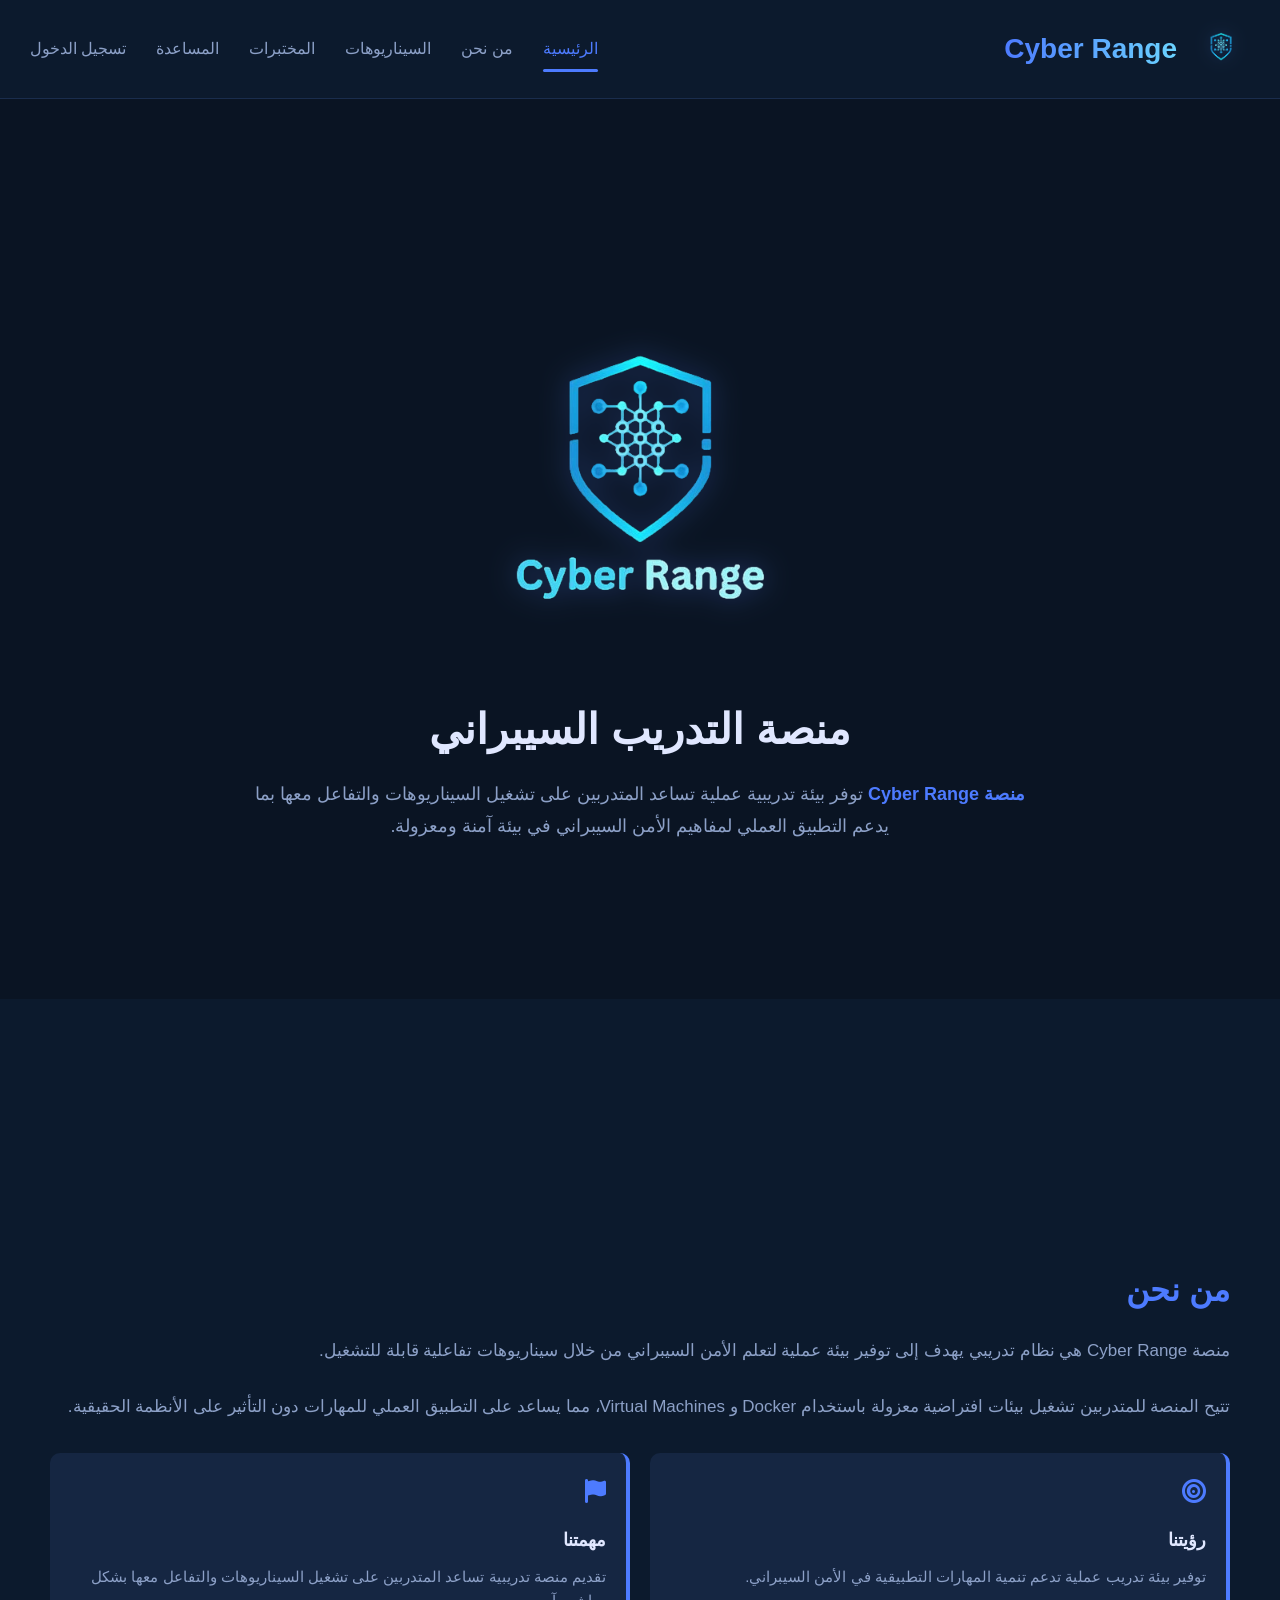
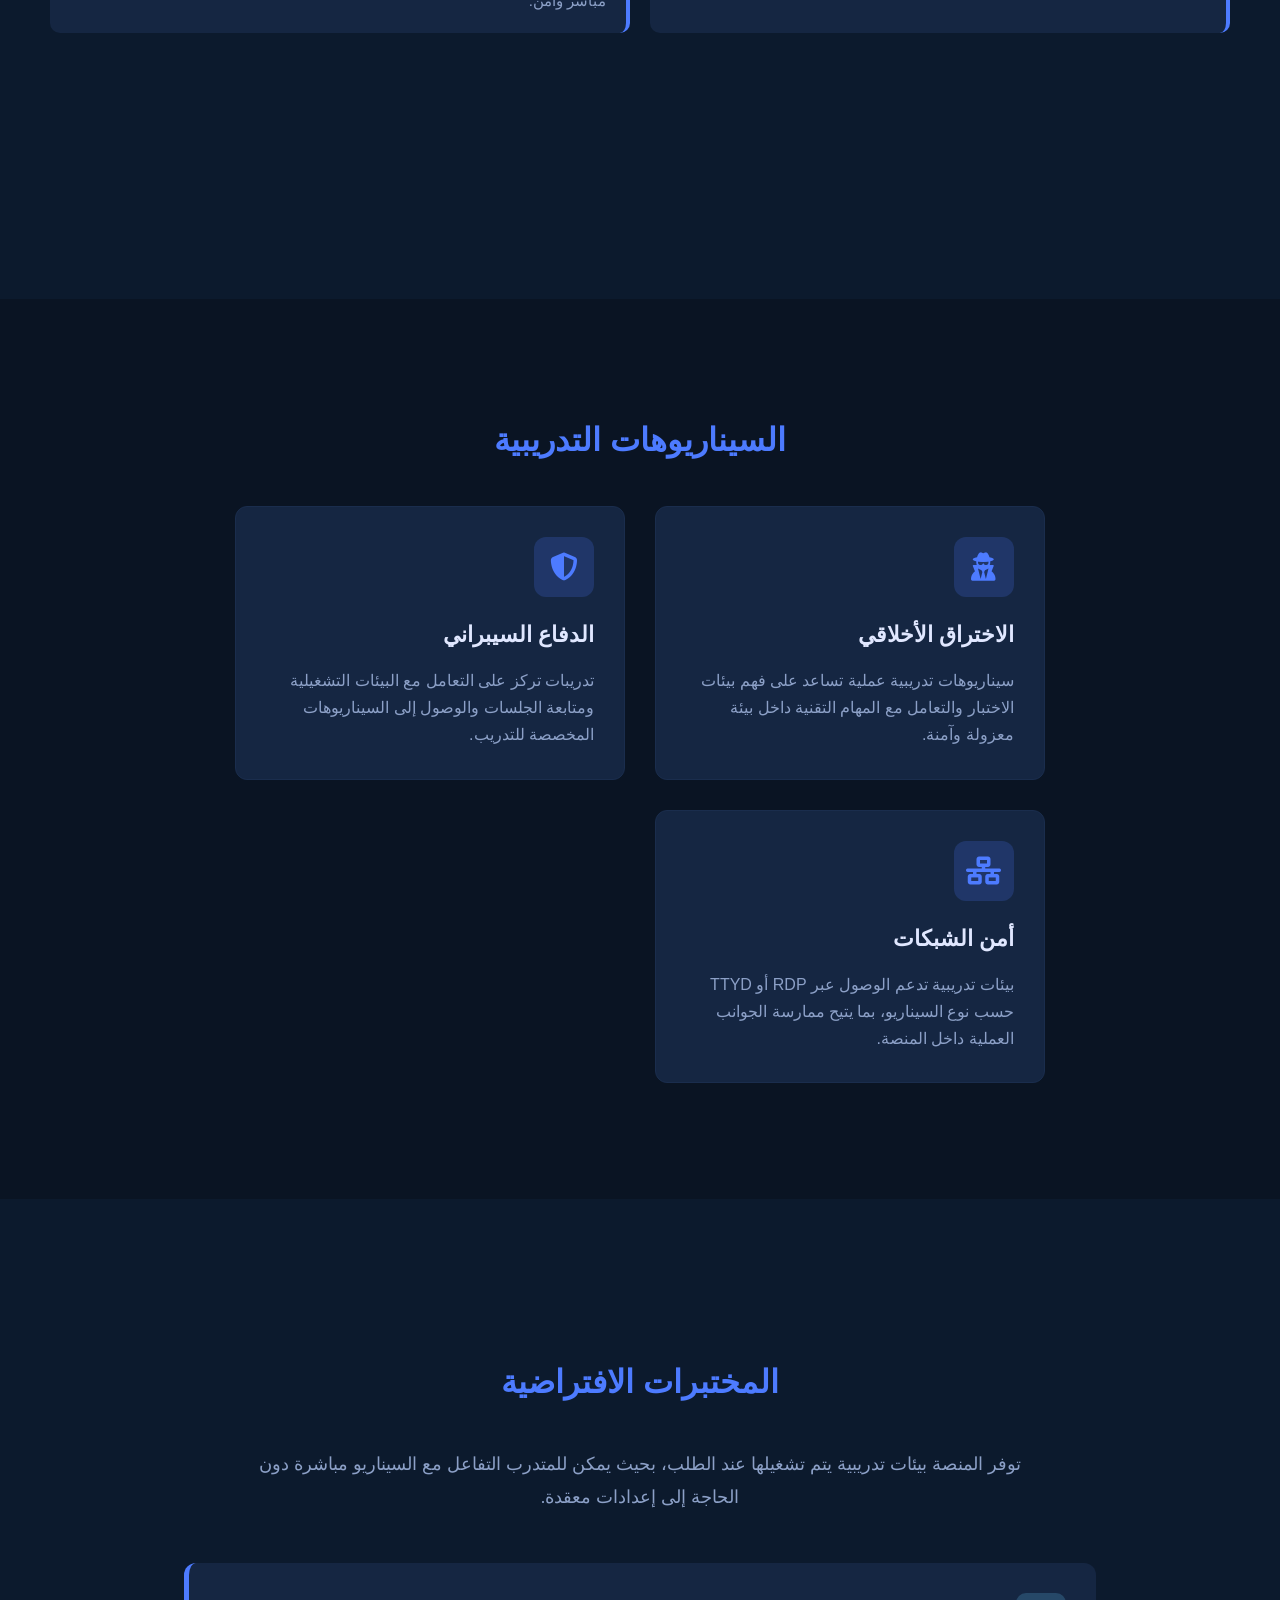
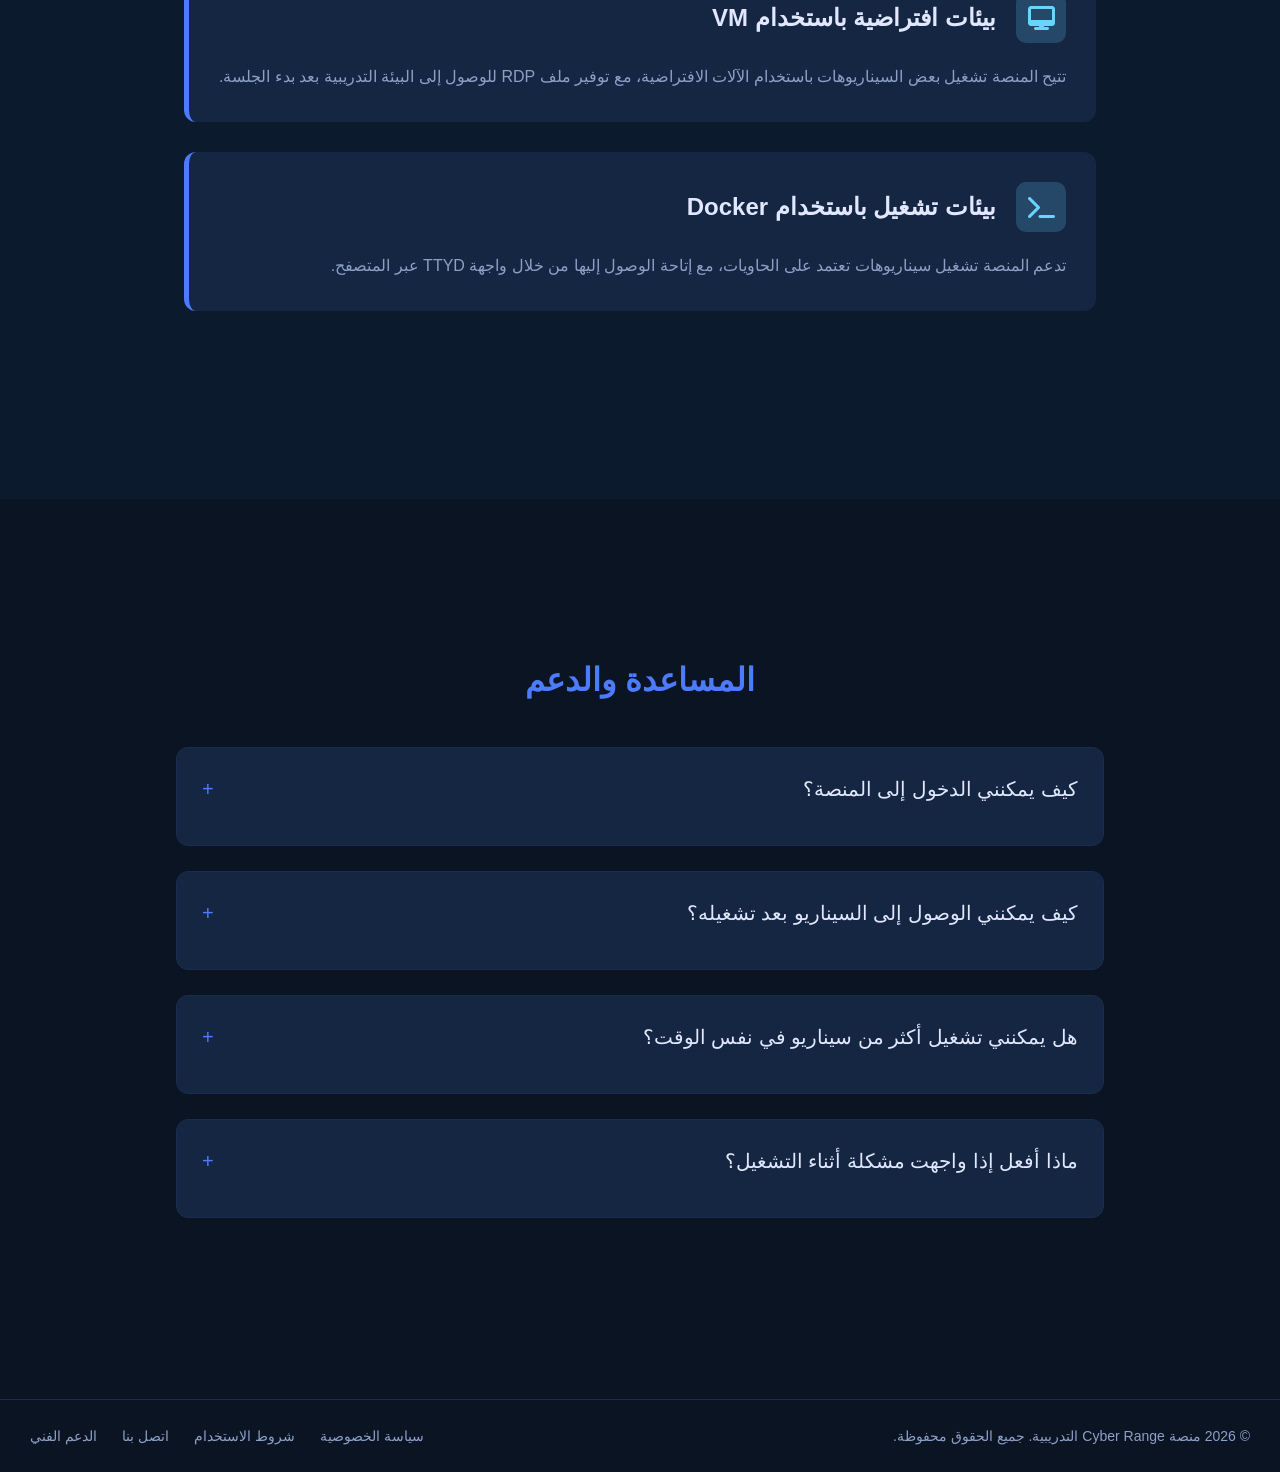
<file: static/index.html>
<!DOCTYPE html>
<html lang="ar" dir="rtl">
<head>
    <meta charset="UTF-8">
    <meta name="viewport" content="width=device-width, initial-scale=1.0">
    <title>منصة Cyber Range التدريبية</title>
    <link rel="stylesheet" href="https://cdnjs.cloudflare.com/ajax/libs/font-awesome/6.4.0/css/all.min.css">
    <style>
        * {
            margin: 0;
            padding: 0;
            box-sizing: border-box;
            font-family: 'Segoe UI', Tahoma, Geneva, Verdana, sans-serif;
        }

        html {
            scroll-behavior: smooth;
        }

        body {
            background-color: #0c1a2d;
            color: #fff;
            line-height: 1.6;
        }

        /* الهيدر الرئيسي */
        .main-header {
            background-color: #0c1a2d;
            padding: 20px 30px;
            display: flex;
            justify-content: space-between;
            align-items: center;
            border-bottom: 1px solid #1a2d4d;
        }

        .logo {
            display: flex;
            align-items: center;
            gap: 15px;
        }

        .header-logo {
            width: 58px;
            height: 58px;
            object-fit: contain;
            display: block;
            mix-blend-mode: screen;
            filter: drop-shadow(0 0 8px rgba(77, 123, 255, 0.35));
        }

        .logo-text {
            font-size: 28px;
            font-weight: 800;
            background: linear-gradient(to right, #4d7bff, #6bd3ff);
            -webkit-background-clip: text;
            background-clip: text;
            color: transparent;
        }

        .nav-menu {
            display: flex;
            gap: 30px;
        }

        .nav-item {
            color: #8ca0c7;
            font-size: 16px;
            cursor: pointer;
            transition: color 0.3s;
            position: relative;
            text-decoration: none;
        }

        .nav-item:hover {
            color: #4d7bff;
        }

        .nav-item.active {
            color: #4d7bff;
        }

        .nav-item.active::after {
            content: "";
            position: absolute;
            bottom: -10px;
            right: 0;
            width: 100%;
            height: 3px;
            background-color: #4d7bff;
            border-radius: 2px;
        }

        /* الأقسام */
        .section {
            padding: 80px 30px;
            min-height: 100vh;
            display: flex;
            flex-direction: column;
            justify-content: center;
        }

        .section:nth-child(even) {
            background-color: #0a1423;
        }

        /* قسم الرئيسية */
        #home {
            text-align: center;
            padding: 60px 30px;
        }

        .welcome-section {
            max-width: 950px;
            margin: 0 auto;
        }

        .main-logo {
            width: 400px;
            max-width: 100%;
            margin: 10px auto 30px;
            display: block;
            mix-blend-mode: screen;
            filter: drop-shadow(0 0 14px rgba(77, 123, 255, 0.35));
        }

        .arabic-title {
            font-size: 42px;
            font-weight: 800;
            color: #e0e7ff;
            margin-bottom: 15px;
        }

        .english-title {
            font-size: 36px;
            font-weight: 700;
            color: #4d7bff;
            margin-bottom: 20px;
            letter-spacing: 1px;
        }

        .description {
            max-width: 800px;
            margin: 0 auto;
            color: #8ca0c7;
            font-size: 18px;
            line-height: 1.8;
        }

        .highlight {
            color: #4d7bff;
            font-weight: 600;
        }

        /* قسم من نحن */
        .about-content {
            display: grid;
            grid-template-columns: repeat(auto-fit, minmax(300px, 1fr));
            gap: 40px;
            align-items: center;
        }

        .about-text {
            padding: 20px;
        }

        .about-title {
            font-size: 32px;
            color: #4d7bff;
            margin-bottom: 20px;
        }

        .about-description {
            color: #8ca0c7;
            font-size: 17px;
            line-height: 1.8;
            margin-bottom: 25px;
        }

        .about-features {
            display: flex;
            flex-wrap: wrap;
            gap: 20px;
            margin-top: 30px;
        }

        .feature {
            background-color: #152642;
            padding: 20px;
            border-radius: 10px;
            flex: 1;
            min-width: 200px;
            border-right: 4px solid #4d7bff;
        }

        .feature-icon {
            font-size: 24px;
            color: #4d7bff;
            margin-bottom: 15px;
        }

        .feature-title {
            font-size: 18px;
            color: #e0e7ff;
            margin-bottom: 10px;
        }

        .feature-desc {
            color: #8ca0c7;
            font-size: 15px;
        }

        /* قسم السيناريوهات */
        .scenarios-container {
            max-width: 1200px;
            margin: 0 auto;
        }

        .section-title {
            font-size: 32px;
            color: #4d7bff;
            margin-bottom: 40px;
            text-align: center;
        }

        .scenarios-grid {
            display: grid;
            grid-template-columns: repeat(auto-fit, minmax(300px, 1fr));
            gap: 30px;
        }

        .scenario-card {
            background-color: #152642;
            border-radius: 12px;
            padding: 30px;
            transition: transform 0.3s, box-shadow 0.3s;
            cursor: pointer;
            border: 1px solid #1a2d4d;
        }

        .scenario-card:hover {
            transform: translateY(-5px);
            box-shadow: 0 10px 25px rgba(0, 0, 0, 0.3);
            border-color: #4d7bff;
        }

        .scenario-icon {
            width: 60px;
            height: 60px;
            background-color: rgba(77, 123, 255, 0.2);
            border-radius: 12px;
            display: flex;
            align-items: center;
            justify-content: center;
            font-size: 28px;
            color: #4d7bff;
            margin-bottom: 20px;
        }

        .scenario-title {
            font-size: 22px;
            color: #e0e7ff;
            margin-bottom: 15px;
        }

        .scenario-desc {
            color: #8ca0c7;
            font-size: 16px;
            line-height: 1.7;
        }

        /* قسم المختبرات */
        .labs-content {
            max-width: 1200px;
            margin: 0 auto;
        }

        .labs-description {
            text-align: center;
            max-width: 800px;
            margin: 0 auto 50px;
            color: #8ca0c7;
            font-size: 18px;
            line-height: 1.8;
        }

        .lab-item {
            background-color: #152642;
            border-radius: 12px;
            padding: 30px;
            margin-bottom: 30px;
            border-left: 5px solid #4d7bff;
        }

        .lab-header {
            display: flex;
            align-items: center;
            gap: 20px;
            margin-bottom: 20px;
        }

        .lab-icon {
            width: 50px;
            height: 50px;
            background-color: rgba(107, 211, 255, 0.2);
            border-radius: 10px;
            display: flex;
            align-items: center;
            justify-content: center;
            font-size: 24px;
            color: #6bd3ff;
        }

        .lab-title {
            font-size: 24px;
            color: #e0e7ff;
        }

        .lab-details {
            color: #8ca0c7;
            font-size: 16px;
            line-height: 1.8;
        }

        /* قسم المساعدة */
        .help-container {
            max-width: 1000px;
            margin: 0 auto;
        }

        .help-item {
            background-color: #152642;
            border-radius: 12px;
            padding: 25px;
            margin-bottom: 25px;
            cursor: pointer;
            transition: all 0.3s;
            border: 1px solid #1a2d4d;
        }

        .help-item:hover {
            border-color: #4d7bff;
            transform: translateX(-10px);
        }

        .help-question {
            font-size: 20px;
            color: #e0e7ff;
            margin-bottom: 15px;
            display: flex;
            justify-content: space-between;
            align-items: center;
        }

        .help-answer {
            color: #8ca0c7;
            font-size: 16px;
            line-height: 1.7;
            max-height: 0;
            overflow: hidden;
            transition: max-height 0.5s ease;
        }

        .help-item.active .help-answer {
            max-height: 300px;
            margin-top: 15px;
        }

        .help-toggle {
            color: #4d7bff;
            font-size: 20px;
            transition: transform 0.3s;
        }

        .help-item.active .help-toggle {
            transform: rotate(45deg);
        }

        /* الفوتر */
        footer {
            background-color: #0a1423;
            padding: 25px 30px;
            border-top: 1px solid #1a2d4d;
            display: flex;
            justify-content: space-between;
            align-items: center;
        }

        .footer-text {
            color: #8ca0c7;
            font-size: 14px;
        }

        .footer-links {
            display: flex;
            gap: 25px;
        }

        .footer-links a {
            color: #8ca0c7;
            text-decoration: none;
            font-size: 14px;
            transition: color 0.3s;
        }

        .footer-links a:hover {
            color: #4d7bff;
        }

        /* تصميم متجاوب */
        @media (max-width: 992px) {
            .nav-menu {
                gap: 20px;
            }

            .arabic-title {
                font-size: 36px;
            }

            .english-title {
                font-size: 30px;
            }

            .main-logo {
                width: 250px;
            }
        }

        @media (max-width: 768px) {
            .main-header {
                flex-direction: column;
                gap: 15px;
            }

            .nav-menu {
                flex-wrap: wrap;
                justify-content: center;
            }

            .section {
                padding: 60px 20px;
            }

            footer {
                flex-direction: column;
                gap: 15px;
                text-align: center;
            }
        }

        @media (max-width: 480px) {
            .arabic-title {
                font-size: 28px;
            }

            .english-title {
                font-size: 24px;
            }

            .about-content {
                grid-template-columns: 1fr;
            }

            .scenarios-grid {
                grid-template-columns: 1fr;
            }

            .main-logo {
                width: 200px;
            }

            .header-logo {
                width: 48px;
                height: 48px;
            }
        }
    </style>
</head>
<body>

    <!-- الهيدر الرئيسي -->
    <header class="main-header">
        <div class="logo">
            <img src="logo2.png" alt="Cyber Range Logo" class="header-logo">
            <div class="logo-text">Cyber Range</div>
        </div>

        <nav class="nav-menu">
            <a href="#home" class="nav-item">الرئيسية</a>
            <a href="#about" class="nav-item">من نحن</a>
            <a href="#scenarios" class="nav-item">السيناريوهات</a>
            <a href="#labs" class="nav-item">المختبرات</a>
            <a href="#help" class="nav-item">المساعدة</a>
            <a href="/static/login.html" class="nav-item active">تسجيل الدخول</a>
        </nav>
    </header>

    <!-- قسم الرئيسية -->
    <section id="home" class="section">
        <div class="welcome-section">
            <img src="logo.png" alt="Cyber Range Logo" class="main-logo">
           <h1 class="arabic-title">منصة التدريب السيبراني</h1>

            <p class="description">
                <span class="highlight">منصة Cyber Range</span> توفر بيئة تدريبية عملية تساعد المتدربين على تشغيل السيناريوهات والتفاعل معها
                بما يدعم التطبيق العملي لمفاهيم الأمن السيبراني في بيئة آمنة ومعزولة.
            </p>
        </div>
    </section>

    <!-- قسم من نحن -->
    <section id="about" class="section">
        <div class="about-content">
            <div class="about-text">
                <h2 class="about-title">من نحن</h2>
                <p class="about-description">
                    منصة Cyber Range هي نظام تدريبي يهدف إلى توفير بيئة عملية لتعلم الأمن السيبراني من خلال سيناريوهات تفاعلية قابلة للتشغيل.
                </p>
                <p class="about-description">
                    تتيح المنصة للمتدربين تشغيل بيئات افتراضية معزولة باستخدام Docker و Virtual Machines،
                    مما يساعد على التطبيق العملي للمهارات دون التأثير على الأنظمة الحقيقية.
                </p>

                <div class="about-features">
                    <div class="feature">
                        <div class="feature-icon">
                            <i class="fas fa-bullseye"></i>
                        </div>
                        <h3 class="feature-title">رؤيتنا</h3>
                        <p class="feature-desc">توفير بيئة تدريب عملية تدعم تنمية المهارات التطبيقية في الأمن السيبراني.</p>
                    </div>

                    <div class="feature">
                        <div class="feature-icon">
                            <i class="fas fa-flag"></i>
                        </div>
                        <h3 class="feature-title">مهمتنا</h3>
                        <p class="feature-desc">تقديم منصة تدريبية تساعد المتدربين على تشغيل السيناريوهات والتفاعل معها بشكل مباشر وآمن.</p>
                    </div>
                </div>
            </div>
        </div>
    </section>

    <!-- قسم السيناريوهات -->
    <section id="scenarios" class="section">
        <div class="scenarios-container">
            <h2 class="section-title">السيناريوهات التدريبية</h2>

            <div class="scenarios-grid">
                <div class="scenario-card">
                    <div class="scenario-icon">
                        <i class="fas fa-user-secret"></i>
                    </div>
                    <h3 class="scenario-title">الاختراق الأخلاقي</h3>
                    <p class="scenario-desc">
                        سيناريوهات تدريبية عملية تساعد على فهم بيئات الاختبار والتعامل مع المهام التقنية داخل بيئة معزولة وآمنة.
                    </p>
                </div>

                <div class="scenario-card">
                    <div class="scenario-icon">
                        <i class="fas fa-shield-alt"></i>
                    </div>
                    <h3 class="scenario-title">الدفاع السيبراني</h3>
                    <p class="scenario-desc">
                        تدريبات تركز على التعامل مع البيئات التشغيلية ومتابعة الجلسات والوصول إلى السيناريوهات المخصصة للتدريب.
                    </p>
                </div>

                <div class="scenario-card">
                    <div class="scenario-icon">
                        <i class="fas fa-network-wired"></i>
                    </div>
                    <h3 class="scenario-title">أمن الشبكات</h3>
                    <p class="scenario-desc">
                        بيئات تدريبية تدعم الوصول عبر RDP أو TTYD حسب نوع السيناريو، بما يتيح ممارسة الجوانب العملية داخل المنصة.
                    </p>
                </div>
            </div>
        </div>
    </section>

    <!-- قسم المختبرات -->
    <section id="labs" class="section">
        <div class="labs-content">
            <h2 class="section-title">المختبرات الافتراضية</h2>

            <p class="labs-description">
                توفر المنصة بيئات تدريبية يتم تشغيلها عند الطلب، بحيث يمكن للمتدرب التفاعل مع السيناريو مباشرة دون الحاجة إلى إعدادات معقدة.
            </p>

            <div class="lab-item">
                <div class="lab-header">
                    <div class="lab-icon">
                        <i class="fas fa-desktop"></i>
                    </div>
                    <h3 class="lab-title">بيئات افتراضية باستخدام VM</h3>
                </div>
                <p class="lab-details">
                    تتيح المنصة تشغيل بعض السيناريوهات باستخدام الآلات الافتراضية، مع توفير ملف RDP للوصول إلى البيئة التدريبية بعد بدء الجلسة.
                </p>
            </div>

            <div class="lab-item">
                <div class="lab-header">
                    <div class="lab-icon">
                        <i class="fas fa-terminal"></i>
                    </div>
                    <h3 class="lab-title">بيئات تشغيل باستخدام Docker</h3>
                </div>
                <p class="lab-details">
                    تدعم المنصة تشغيل سيناريوهات تعتمد على الحاويات، مع إتاحة الوصول إليها من خلال واجهة TTYD عبر المتصفح.
                </p>
            </div>
        </div>
    </section>

    <!-- قسم المساعدة -->
    <section id="help" class="section">
        <div class="help-container">
            <h2 class="section-title">المساعدة والدعم</h2>

            <div class="help-item">
                <div class="help-question">
                    كيف يمكنني الدخول إلى المنصة؟
                    <span class="help-toggle">+</span>
                </div>
                <div class="help-answer">
                    يتم الدخول إلى المنصة باستخدام اسم المستخدم وكلمة المرور التي ينشئها مدير النظام للمتدرب.
                </div>
            </div>

            <div class="help-item">
                <div class="help-question">
                    كيف يمكنني الوصول إلى السيناريو بعد تشغيله؟
                    <span class="help-toggle">+</span>
                </div>
                <div class="help-answer">
                    إذا كان السيناريو من نوع VM فسيتم توفير ملف RDP، أما إذا كان من نوع Docker فسيتم فتح واجهة TTYD للوصول إلى البيئة التدريبية.
                </div>
            </div>

            <div class="help-item">
                <div class="help-question">
                    هل يمكنني تشغيل أكثر من سيناريو في نفس الوقت؟
                    <span class="help-toggle">+</span>
                </div>
                <div class="help-answer">
                    يعتمد ذلك على نوع السيناريو، حيث تمنع المنصة وجود أكثر من جلسة VM نشطة للمستخدم نفسه في الوقت ذاته.
                </div>
            </div>

            <div class="help-item">
                <div class="help-question">
                    ماذا أفعل إذا واجهت مشكلة أثناء التشغيل؟
                    <span class="help-toggle">+</span>
                </div>
                <div class="help-answer">
                    يمكنك إعادة محاولة تشغيل السيناريو أو التواصل مع مسؤول النظام إذا استمرت المشكلة أثناء الوصول إلى البيئة التدريبية.
                </div>
            </div>
        </div>
    </section>

    <!-- الفوتر -->
    <footer>
        <div class="footer-text">
            &copy; 2026 منصة Cyber Range التدريبية. جميع الحقوق محفوظة.
        </div>
        <div class="footer-links">
            <a href="#">سياسة الخصوصية</a>
            <a href="#">شروط الاستخدام</a>
            <a href="#">اتصل بنا</a>
            <a href="#">الدعم الفني</a>
        </div>
    </footer>

    <script>
        document.addEventListener('DOMContentLoaded', function() {
            const navItems = document.querySelectorAll('.nav-item');
            const sections = document.querySelectorAll('.section');

            function setActiveNav() {
                let current = '';

                sections.forEach(section => {
                    const sectionTop = section.offsetTop;
                    if (scrollY >= (sectionTop - 200)) {
                        current = section.getAttribute('id');
                    }
                });

                navItems.forEach(item => {
                    item.classList.remove('active');
                    if (item.getAttribute('href') === `#${current}`) {
                        item.classList.add('active');
                    }
                });
            }

            window.addEventListener('scroll', setActiveNav);

            const helpItems = document.querySelectorAll('.help-item');
            helpItems.forEach(item => {
                item.addEventListener('click', function() {
                    this.classList.toggle('active');
                });
            });

            document.querySelectorAll('a[href^="#"]').forEach(anchor => {
                anchor.addEventListener('click', function(e) {
                    e.preventDefault();

                    const targetId = this.getAttribute('href');
                    if (targetId === '#') return;

                    const targetElement = document.querySelector(targetId);
                    if (targetElement) {
                        window.scrollTo({
                            top: targetElement.offsetTop - 80,
                            behavior: 'smooth'
                        });
                    }
                });
            });

            setActiveNav();
        });
    </script>
</body>
</html>
</file>
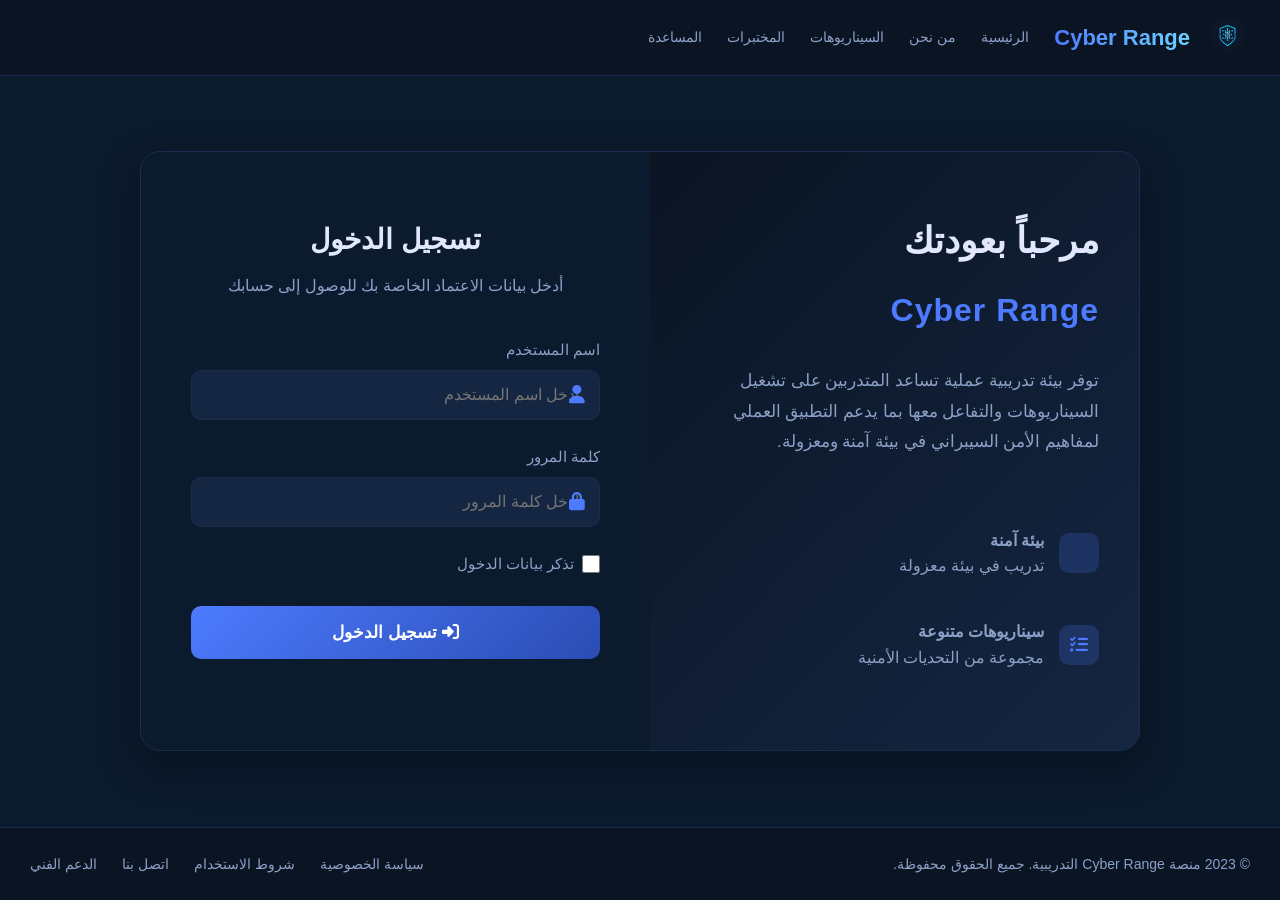
<file: static/login.html>
<!DOCTYPE html>
<html lang="ar" dir="rtl">
<head>
    <meta charset="UTF-8">
    <meta name="viewport" content="width=device-width, initial-scale=1.0">
    <title>تسجيل الدخول - Cyber Range</title>
    <link rel="stylesheet" href="https://cdnjs.cloudflare.com/ajax/libs/font-awesome/6.4.0/css/all.min.css">
    <style>
        * {
            margin: 0;
            padding: 0;
            box-sizing: border-box;
            font-family: 'Segoe UI', Tahoma, Geneva, Verdana, sans-serif;
        }

        body {
            background-color: #0c1a2d;
            color: #fff;
            line-height: 1.6;
            display: flex;
            flex-direction: column;
            min-height: 100vh;
        }

        /* الشريط العلوي */
        .top-bar {
            background-color: #0a1423;
            padding: 15px 30px;
            display: flex;
            justify-content: space-between;
            align-items: center;
            border-bottom: 1px solid #1a2d4d;
        }

        .top-bar-left {
            display: flex;
            align-items: center;
            gap: 25px;
        }

        .top-bar-left a {
            font-size: 14px;
            color: #8ca0c7;
            cursor: pointer;
            transition: color 0.3s;
            text-decoration: none;
        }

        .top-bar-left a:hover {
            color: #4d7bff;
        }

        .header-logo {
    width: 45px;
    height: 45px;
    object-fit: contain;
    display: block;
    mix-blend-mode: screen;
    filter: drop-shadow(0 0 8px rgba(77, 123, 255, 0.35));
}

        .logo {
            display: flex;
            align-items: center;
            gap: 15px;
        }

        .logo-icon {
            width: 40px;
            height: 40px;
            background: linear-gradient(135deg, #4d7bff, #2a4cb3);
            border-radius: 10px;
            display: flex;
            align-items: center;
            justify-content: center;
            font-size: 20px;
            color: white;
        }

        .logo-text {
            font-size: 22px;
            font-weight: 800;
            background: linear-gradient(to right, #4d7bff, #6bd3ff);
            -webkit-background-clip: text;
            background-clip: text;
            color: transparent;
        }

        /* المحتوى الرئيسي */
        .main-content {
            display: flex;
            flex: 1;
            align-items: center;
            justify-content: center;
            padding: 40px 20px;
        }

        .login-container {
            display: flex;
            width: 100%;
            max-width: 1000px;
            background-color: #152642;
            border-radius: 20px;
            overflow: hidden;
            box-shadow: 0 15px 40px rgba(0, 0, 0, 0.3);
            border: 1px solid #1a2d4d;
        }

        /* الجانب الأيسر (المعلومات) */
        .login-info {
            flex: 1;
            background: linear-gradient(135deg, #0a1423, #152642);
            padding: 60px 40px;
            display: flex;
            flex-direction: column;
            justify-content: center;
        }

        .welcome-title {
            font-size: 36px;
            font-weight: 800;
            color: #e0e7ff;
            margin-bottom: 15px;
        }

        .platform-name {
            font-size: 32px;
            font-weight: 700;
            color: #4d7bff;
            margin-bottom: 30px;
            letter-spacing: 1px;
        }

        .platform-description {
            color: #8ca0c7;
            font-size: 17px;
            line-height: 1.8;
            margin-bottom: 40px;
        }

        .features-list {
            list-style: none;
            margin-top: 30px;
        }

        .features-list li {
            display: flex;
            align-items: center;
            gap: 15px;
            margin-bottom: 20px;
            color: #8ca0c7;
        }

        .feature-icon {
            width: 40px;
            height: 40px;
            background-color: rgba(77, 123, 255, 0.2);
            border-radius: 10px;
            display: flex;
            align-items: center;
            justify-content: center;
            color: #4d7bff;
            font-size: 18px;
        }

        .feature-text {
            flex: 1;
        }

        /* الجانب الأيمن (نموذج التسجيل) */
        .login-form-container {
            flex: 1;
            background-color: #0c1a2d;
            padding: 60px 50px;
            display: flex;
            flex-direction: column;
            justify-content: center;
        }

        .form-title {
            font-size: 28px;
            color: #e0e7ff;
            margin-bottom: 10px;
            text-align: center;
        }

        .form-subtitle {
            color: #8ca0c7;
            font-size: 16px;
            margin-bottom: 40px;
            text-align: center;
        }

        .login-form {
            width: 100%;
        }

        .form-group {
            margin-bottom: 25px;
        }

        .form-label {
            display: block;
            color: #8ca0c7;
            font-size: 15px;
            margin-bottom: 8px;
        }

        .input-with-icon {
            position: relative;
        }

        .form-input {
            width: 100%;
            padding: 15px 20px 15px 50px;
            background-color: #152642;
            border: 1px solid #1a2d4d;
            border-radius: 10px;
            color: #e0e7ff;
            font-size: 16px;
            transition: all 0.3s;
        }

        .form-input:focus {
            outline: none;
            border-color: #4d7bff;
            box-shadow: 0 0 0 2px rgba(77, 123, 255, 0.2);
        }

        .input-icon {
            position: absolute;
            right: 15px;
            top: 50%;
            transform: translateY(-50%);
            color: #4d7bff;
            font-size: 18px;
        }

        .form-options {
            display: flex;
            justify-content: space-between;
            align-items: center;
            margin-bottom: 30px;
        }

        .remember-me {
            display: flex;
            align-items: center;
            gap: 8px;
            color: #8ca0c7;
            font-size: 15px;
            cursor: pointer;
        }

        .remember-checkbox {
            width: 18px;
            height: 18px;
            accent-color: #4d7bff;
            cursor: pointer;
        }

        .login-button {
            width: 100%;
            padding: 16px;
            background: linear-gradient(135deg, #4d7bff, #2a4cb3);
            border: none;
            border-radius: 10px;
            color: white;
            font-size: 17px;
            font-weight: 600;
            cursor: pointer;
            transition: all 0.3s;
            margin-bottom: 25px;
        }

        .login-button:hover {
            background: linear-gradient(135deg, #5a85ff, #385bc9);
            transform: translateY(-2px);
            box-shadow: 0 5px 15px rgba(77, 123, 255, 0.3);
        }

        .login-button:active {
            transform: translateY(0);
        }

        /* رسائل التنبيه */
        .alert {
            padding: 12px 20px;
            border-radius: 8px;
            margin-bottom: 25px;
            display: none;
        }

        .alert-success {
            background-color: rgba(76, 209, 155, 0.2);
            border: 1px solid #4cd19b;
            color: #4cd19b;
        }

        .alert-error {
            background-color: rgba(255, 107, 107, 0.2);
            border: 1px solid #ff6b6b;
            color: #ff6b6b;
        }

        /* الفوتر */
        footer {
            background-color: #0a1423;
            padding: 25px 30px;
            border-top: 1px solid #1a2d4d;
            display: flex;
            justify-content: space-between;
            align-items: center;
        }

        .footer-text {
            color: #8ca0c7;
            font-size: 14px;
        }

        .footer-links {
            display: flex;
            gap: 25px;
        }

        .footer-links a {
            color: #8ca0c7;
            text-decoration: none;
            font-size: 14px;
            transition: color 0.3s;
        }

        .footer-links a:hover {
            color: #4d7bff;
        }

        /* تصميم متجاوب */
        @media (max-width: 992px) {
            .login-container {
                flex-direction: column;
                max-width: 600px;
            }

            .login-info, .login-form-container {
                padding: 40px 30px;
            }

            .welcome-title {
                font-size: 32px;
            }

            .platform-name {
                font-size: 28px;
            }
        }

        @media (max-width: 768px) {
            .top-bar {
                flex-direction: column;
                gap: 15px;
            }

            footer {
                flex-direction: column;
                gap: 15px;
                text-align: center;
            }
        }

        @media (max-width: 480px) {
            .top-bar-left {
                flex-direction: column;
                gap: 10px;
                width: 100%;
            }

            .login-info, .login-form-container {
                padding: 30px 20px;
            }

            .welcome-title {
                font-size: 28px;
            }

            .platform-name {
                font-size: 24px;
            }
        }
    </style>
</head>
<body>
    <!-- الشريط العلوي -->
    <div class="top-bar">
        <div class="top-bar-left">
            <div class="logo">
               <img src="logo2.png" alt="Cyber Range Logo" class="header-logo">
                <div class="logo-text">Cyber Range</div>
            </div>
            <a href="/static/index.html">الرئيسية</a>
            <a href="index.html#about">من نحن</a>
            <a href="index.html#scenarios">السيناريوهات</a>
            <a href="index.html#labs">المختبرات</a>
            <a href="index.html#help">المساعدة</a>
        </div>
    </div>

    <!-- المحتوى الرئيسي -->
    <div class="main-content">
        <div class="login-container">
            <!-- الجانب الأيسر (معلومات المنصة) -->
            <div class="login-info">
                <h1 class="welcome-title">مرحباً بعودتك</h1>
                <h2 class="platform-name">Cyber Range</h2>
                <p class="platform-description">
 توفر بيئة تدريبية عملية تساعد المتدربين على تشغيل السيناريوهات والتفاعل معها بما يدعم التطبيق العملي لمفاهيم الأمن السيبراني في بيئة آمنة ومعزولة.                </p>

                <ul class="features-list">
                    <li>
                        <div class="feature-icon">
                            <i class="fas fa-shield-check"></i>
                        </div>
                        <div class="feature-text">
                            <strong>بيئة آمنة</strong>
                            <p>تدريب في بيئة معزولة </p>
                        </div>
                    </li>
                    <li>

                      <!--  <div class="feature-text">
                            <strong>تتبع التقدم</strong>
                            <p>مراقبة تقدمك التدريبي وتقييم أدائك بدقة</p>
                        </div>  -->
                    </li>
                    <li>
                        <div class="feature-icon">
                            <i class="fas fa-tasks"></i>
                        </div>
                        <div class="feature-text">
                            <strong>سيناريوهات متنوعة</strong>
                            <p>مجموعة من التحديات الأمنية </p>
                        </div>
                    </li>
                </ul>
            </div>

            <!-- الجانب الأيمن (نموذج تسجيل الدخول) -->
            <div class="login-form-container">
                <!-- رسائل التنبيه -->
                <div id="alertMessage" class="alert" style="display: none;"></div>

                <h2 class="form-title">تسجيل الدخول</h2>
                <p class="form-subtitle">أدخل بيانات الاعتماد الخاصة بك للوصول إلى حسابك</p>

                <form class="login-form" id="loginForm">
                    <div class="form-group">
                        <label class="form-label" for="username">اسم المستخدم</label>
                        <div class="input-with-icon">
                            <input type="text" id="username" class="form-input" placeholder="أدخل اسم المستخدم" required>
                            <div class="input-icon">
                                <i class="fas fa-user"></i>
                            </div>
                        </div>
                    </div>

                    <div class="form-group">
                        <label class="form-label" for="password">كلمة المرور</label>
                        <div class="input-with-icon">
                            <input type="password" id="password" class="form-input" placeholder="أدخل كلمة المرور" required>
                            <div class="input-icon">
                                <i class="fas fa-lock"></i>
                            </div>
                        </div>
                    </div>

                    <div class="form-options">
                        <label class="remember-me">
                            <input type="checkbox" class="remember-checkbox">
                            تذكر بيانات الدخول
                        </label>
                    </div>

                    <button type="submit" class="login-button">
                        <i class="fas fa-sign-in-alt"></i> تسجيل الدخول
                    </button>
                </form>
            </div>
        </div>
    </div>

    <!-- الفوتر -->
    <footer>
        <div class="footer-text">
            &copy; 2023 منصة Cyber Range التدريبية. جميع الحقوق محفوظة.
        </div>
        <div class="footer-links">
            <a href="#">سياسة الخصوصية</a>
            <a href="#">شروط الاستخدام</a>
            <a href="#">اتصل بنا</a>
            <a href="#">الدعم الفني</a>
        </div>
    </footer>

 <script>
document.addEventListener('DOMContentLoaded', function () {
    const loginForm = document.getElementById('loginForm');
    const alertMessage = document.getElementById('alertMessage');

    loginForm.addEventListener('submit', async function (e) {
        e.preventDefault();

        const username = document.getElementById('username').value.trim();
        const password = document.getElementById('password').value;

        if (!username || !password) {
            showAlert('يرجى ملء جميع الحقول المطلوبة', 'error');
            return;
        }

        try {
            // ✅ endpoint الصحيح + بدون SERVER_IP
            const response = await fetch('/api/auth/login', {
                method: 'POST',
                headers: { 'Content-Type': 'application/json' },
                credentials: 'include', // ✅ مهم للكوكي
                body: JSON.stringify({ username, password })
            });

            // اقرأ الرد حتى لو فيه خطأ (عشان نعرض رسالة صحيحة)
            const data = await response.json().catch(() => ({}));

            if (!response.ok) {
                // ✅ اعرض سبب الخطأ الحقيقي بدل رسالة ثابتة
                throw new Error(data.detail || 'فشل تسجيل الدخول');
            }

            showAlert('تم تسجيل الدخول بنجاح', 'success');

            setTimeout(() => {
                // ✅ مسارات صحيحة داخل static
                if (data.role === 'admin') {
                    window.location.href = '/static/admin/dashboard.html';
                } else {
                    window.location.href = '/static/student/dashboard.html';
                }
            }, 800);

        } catch (error) {
            showAlert(error.message || 'اسم المستخدم أو كلمة المرور غير صحيحة', 'error');
        }
    });

    function showAlert(message, type) {
        alertMessage.textContent = message;
        alertMessage.className = 'alert';
        alertMessage.classList.add(`alert-${type}`);
        alertMessage.style.display = 'block';

        setTimeout(() => {
            alertMessage.style.display = 'none';
        }, 4000);
    }
});
</script>

</body>
</html>
</file>
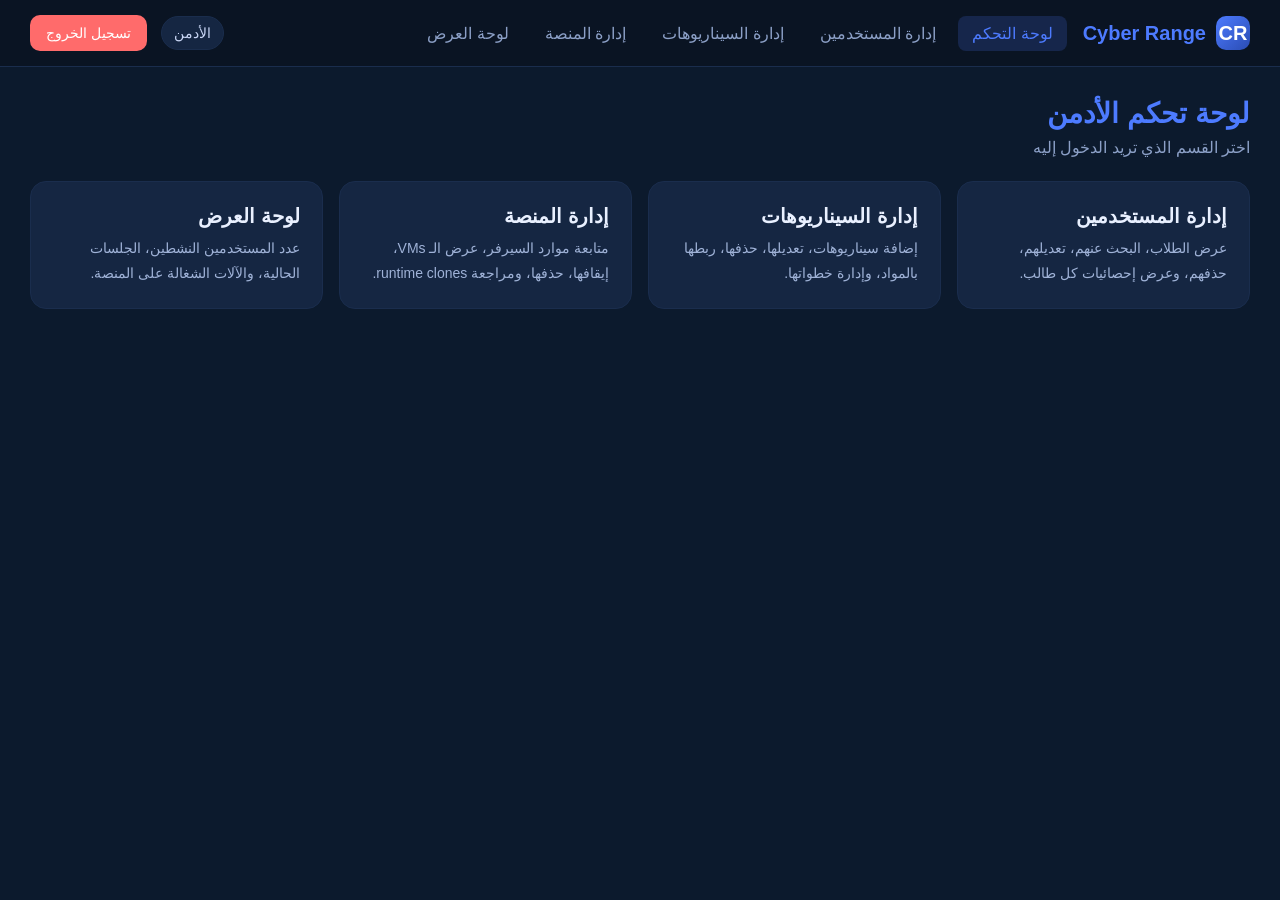
<file: static/admin/dashboard.html>
<!DOCTYPE html>
<html lang="ar" dir="rtl">
<head>
    <meta charset="UTF-8" />
    <meta name="viewport" content="width=device-width, initial-scale=1" />
    <title>لوحة تحكم الأدمن - Cyber Range</title>
    <link rel="stylesheet" href="/static/admin/admin.css" />
</head>
<body>
<nav class="navbar">
    <div class="nav-left">
        <div class="logo">
            <div class="logo-icon">CR</div>
            <span>Cyber Range</span>
        </div>
        <div class="nav-links">
            <a class="nav-link active" href="/static/admin/dashboard.html">لوحة التحكم</a>
            <a class="nav-link" href="/static/admin/users.html">إدارة المستخدمين</a>
            <a class="nav-link" href="/static/admin/scenarios.html">إدارة السيناريوهات</a>
            <a class="nav-link" href="/static/admin/platform.html">إدارة المنصة</a>
            <a class="nav-link" href="/static/admin/overview.html">لوحة العرض</a>
        </div>
    </div>

    <div class="nav-right">
        <div class="user-chip">الأدمن</div>
        <button class="btn btn-danger" onclick="logout()">تسجيل الخروج</button>
    </div>
</nav>

<div class="main-content">
    <h1 class="page-title">لوحة تحكم الأدمن</h1>
    <p class="page-subtitle">اختر القسم الذي تريد الدخول إليه</p>

    <div class="dashboard-grid">
        <a class="dashboard-card" href="/static/admin/users.html">
            <h3>إدارة المستخدمين</h3>
            <p>عرض الطلاب، البحث عنهم، تعديلهم، حذفهم، وعرض إحصائيات كل طالب.</p>
        </a>

        <a class="dashboard-card" href="/static/admin/scenarios.html">
            <h3>إدارة السيناريوهات</h3>
            <p>إضافة سيناريوهات، تعديلها، حذفها، ربطها بالمواد، وإدارة خطواتها.</p>
        </a>

        <a class="dashboard-card" href="/static/admin/platform.html">
            <h3>إدارة المنصة</h3>
            <p>متابعة موارد السيرفر، عرض الـ VMs، إيقافها، حذفها، ومراجعة runtime clones.</p>
        </a>

        <a class="dashboard-card" href="/static/admin/overview.html">
            <h3>لوحة العرض</h3>
            <p>عدد المستخدمين النشطين، الجلسات الحالية، والآلات الشغالة على المنصة.</p>
        </a>
    </div>
</div>

<script src="/static/admin/admin.js"></script>
</body>
</html>
</file>
<file: static/admin/admin.css>
* {
    margin: 0;
    padding: 0;
    box-sizing: border-box;
}

body {
    background: #0c1a2d;
    color: #fff;
    font-family: 'Segoe UI', Tahoma, Geneva, Verdana, sans-serif;
    min-height: 100vh;
}

a {
    color: inherit;
    text-decoration: none;
}

.navbar {
    background-color: #0a1423;
    padding: 15px 30px;
    display: flex;
    justify-content: space-between;
    align-items: center;
    border-bottom: 1px solid #1a2d4d;
    position: sticky;
    top: 0;
    z-index: 20;
}

.nav-left {
    display: flex;
    align-items: center;
    gap: 16px;
}

.logo {
    display: flex;
    align-items: center;
    gap: 10px;
    font-size: 20px;
    font-weight: 700;
    color: #4d7bff;
}

.logo-icon {
    width: 34px;
    height: 34px;
    border-radius: 10px;
    background: linear-gradient(135deg, #4d7bff, #2a4cb3);
    display: flex;
    align-items: center;
    justify-content: center;
    color: white;
    font-weight: 700;
}

.nav-links {
    display: flex;
    align-items: center;
    gap: 8px;
    flex-wrap: wrap;
}

.nav-link {
    color: #8ca0c7;
    padding: 8px 14px;
    border-radius: 8px;
    transition: 0.2s ease;
}

.nav-link:hover,
.nav-link.active {
    background: rgba(77, 123, 255, 0.18);
    color: #4d7bff;
}

.nav-right {
    display: flex;
    align-items: center;
    gap: 14px;
}

.user-chip {
    background: #152642;
    border: 1px solid #1a2d4d;
    padding: 8px 12px;
    border-radius: 999px;
    color: #c9d6f5;
    font-size: 14px;
}

.main-content {
    max-width: 1450px;
    margin: 0 auto;
    padding: 30px;
}

.page-title {
    font-size: 28px;
    color: #4d7bff;
    margin-bottom: 8px;
}

.page-subtitle {
    color: #8ca0c7;
    margin-bottom: 24px;
}

.section-block {
    margin-bottom: 28px;
}

.section-title {
    font-size: 22px;
    color: #dbe7ff;
    margin-bottom: 14px;
}

.form-box,
.panel,
.card,
.table-wrap,
.stats-box {
    background: #152642;
    border: 1px solid #1a2d4d;
    border-radius: 14px;
}

.form-box,
.panel,
.table-wrap,
.stats-box {
    padding: 18px;
}

.form-grid {
    display: grid;
    gap: 12px;
    grid-template-columns: repeat(auto-fit, minmax(220px, 1fr));
}

input,
select,
textarea {
    width: 100%;
    background: #0a1423;
    border: 1px solid #1a2d4d;
    color: white;
    padding: 11px 12px;
    border-radius: 10px;
    outline: none;
}

textarea {
    min-height: 100px;
    resize: vertical;
}

.top-actions,
.card-actions,
.inline-actions {
    display: flex;
    gap: 10px;
    flex-wrap: wrap;
}

.top-actions {
    margin-bottom: 20px;
}

.btn {
    border: none;
    padding: 10px 16px;
    border-radius: 10px;
    cursor: pointer;
    font-size: 14px;
    transition: 0.2s ease;
}

.btn-primary {
    background: #4d7bff;
    color: white;
}

.btn-primary:hover {
    background: #618bff;
}

.btn-secondary {
    background: rgba(77, 123, 255, 0.15);
    color: #4d7bff;
    border: 1px solid rgba(77, 123, 255, 0.35);
}

.btn-secondary:hover {
    background: rgba(77, 123, 255, 0.25);
}

.btn-danger {
    background: #ff6b6b;
    color: white;
}

.btn-danger:hover {
    background: #ff5252;
}

.btn-success {
    background: #26b67a;
    color: white;
}

.btn-success:hover {
    background: #31c489;
}

.cards-grid {
    display: grid;
    gap: 16px;
    grid-template-columns: repeat(auto-fill, minmax(280px, 1fr));
}

.card {
    padding: 18px;
}

.card-title {
    font-size: 18px;
    color: #e8efff;
    margin-bottom: 8px;
}

.card-meta {
    color: #a9badf;
    font-size: 14px;
    line-height: 1.9;
}

.badge {
    display: inline-block;
    padding: 5px 10px;
    border-radius: 999px;
    font-size: 12px;
    margin-bottom: 10px;
    font-weight: 700;
}

.badge-vm {
    background: rgba(76, 209, 155, 0.18);
    color: #4cd19b;
}

.badge-docker {
    background: rgba(77, 123, 255, 0.2);
    color: #4d7bff;
}

.status-running {
    color: #4cd19b;
    font-weight: 700;
}

.status-ended {
    color: #ff8a8a;
    font-weight: 700;
}

.status-orphan {
    color: #ffd166;
    font-weight: 700;
}

.table-wrap {
    overflow-x: auto;
}

.admin-table {
    width: 100%;
    border-collapse: collapse;
    min-width: 850px;
}

.admin-table th,
.admin-table td {
    border-bottom: 1px solid #1a2d4d;
    padding: 14px 12px;
    text-align: right;
    vertical-align: top;
}

.admin-table th {
    color: #8ca0c7;
    font-size: 14px;
    font-weight: 600;
}

.admin-table td {
    color: #eef3ff;
    font-size: 14px;
}

.table-link-btn {
    background: none;
    border: none;
    color: #6da1ff;
    cursor: pointer;
    font-size: 14px;
    font-weight: 700;
}

.table-link-btn:hover {
    text-decoration: underline;
}

.search-row {
    display: flex;
    gap: 10px;
    margin-bottom: 16px;
    flex-wrap: wrap;
}

.search-row input {
    max-width: 360px;
}

.resource-grid,
.stats-grid,
.dashboard-grid {
    display: grid;
    gap: 16px;
}

.resource-grid,
.stats-grid {
    grid-template-columns: repeat(auto-fit, minmax(220px, 1fr));
}

.dashboard-grid {
    grid-template-columns: repeat(auto-fit, minmax(240px, 1fr));
}

.stat-card,
.dashboard-card {
    background: #152642;
    border: 1px solid #1a2d4d;
    border-radius: 16px;
    padding: 22px;
}

.dashboard-card {
    display: block;
    transition: 0.2s ease;
}

.dashboard-card:hover {
    transform: translateY(-4px);
    border-color: #4d7bff;
}

.dashboard-card h3,
.stat-card h3 {
    color: #e9f0ff;
    margin-bottom: 8px;
    font-size: 20px;
}

.dashboard-card p,
.stat-card p {
    color: #9fb2d7;
    font-size: 14px;
    line-height: 1.8;
}

.stat-value {
    font-size: 30px;
    color: #4d7bff;
    font-weight: 800;
    margin-top: 8px;
}

.empty-message {
    text-align: center;
    padding: 40px 16px;
    color: #8ca0c7;
    border: 2px dashed #1a2d4d;
    border-radius: 14px;
    background: rgba(12, 26, 45, 0.35);
}

.mono {
    direction: ltr;
    text-align: left;
    word-break: break-all;
    background: #0a1423;
    border: 1px solid #1a2d4d;
    color: #cbd8f8;
    border-radius: 10px;
    padding: 10px;
    font-size: 12px;
    font-family: Consolas, monospace;
    margin-top: 8px;
}

.side-panel {
    margin-top: 20px;
}

.kv-list {
    display: grid;
    gap: 8px;
}

.kv-item {
    background: #0f1d33;
    border: 1px solid #1a2d4d;
    border-radius: 10px;
    padding: 10px 12px;
    color: #dce7ff;
    font-size: 14px;
}

hr.sep {
    border: none;
    border-top: 1px solid #1a2d4d;
    margin: 16px 0;
}

@media (max-width: 768px) {
    .navbar {
        padding: 15px;
        flex-direction: column;
        align-items: stretch;
        gap: 12px;
    }

    .main-content {
        padding: 16px;
    }

    .nav-left,
    .nav-right {
        flex-wrap: wrap;
    }
}
</file>
